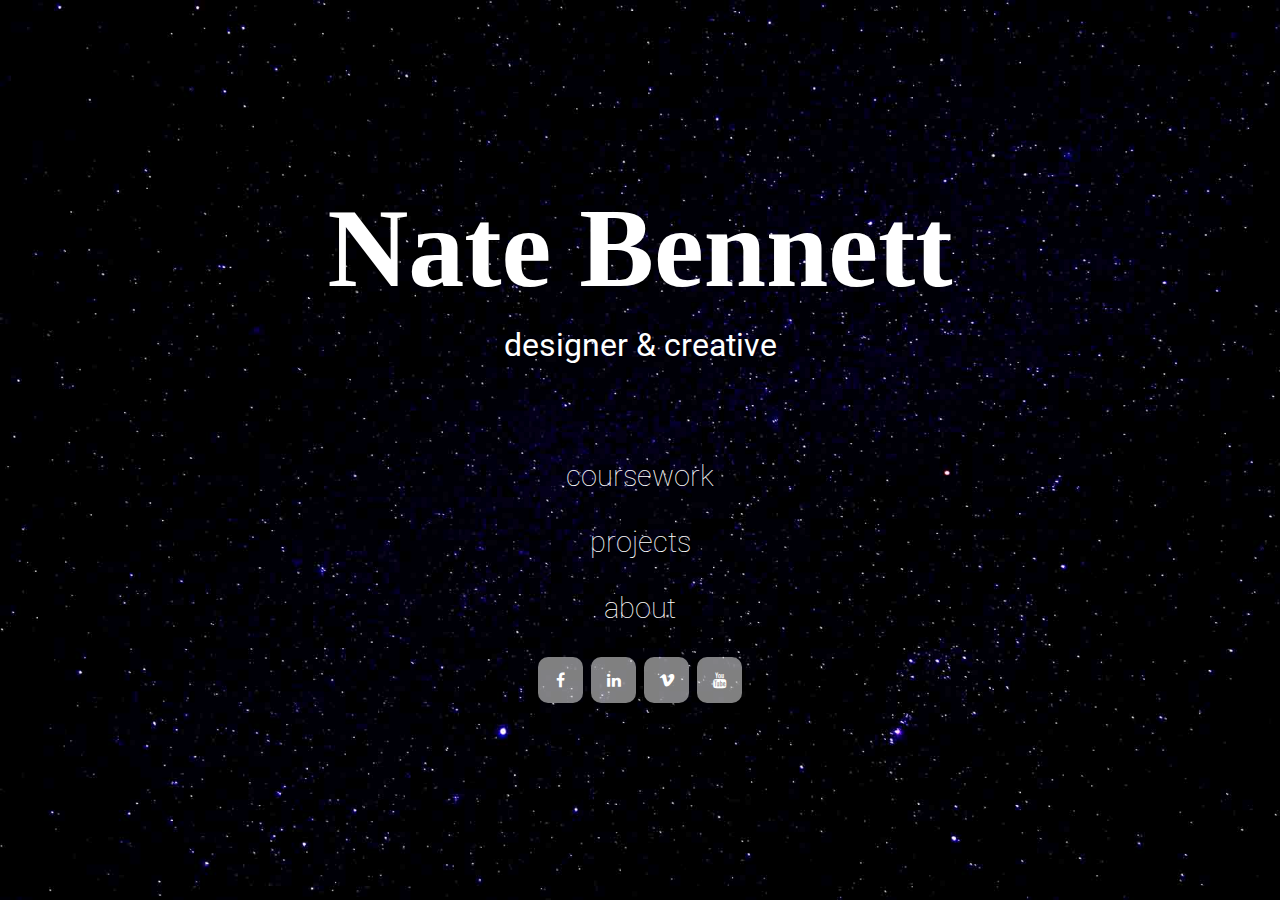
<file: index.html>
<!DOCTYPE html>
<html lang="en">
<head>
	<meta charset="UTF-8">
  	<meta name="viewport" content="width=device-width, initial-scale=1.0">
	<title>Nate's TAM Portal</title>
	<link href="css/reset.css" type="text/css" rel="stylesheet">
	<link href="css/tamportal.css" type="text/css" rel="stylesheet">
	<link rel="stylesheet" href="https://cdnjs.cloudflare.com/ajax/libs/font-awesome/4.7.0/css/font-awesome.min.css">

	<link href="https://fonts.googleapis.com/css?family=Roboto:100,300,400,500,700" rel="stylesheet">
</head>
<body>
	<div class="center">
		<h1 id="hometitle">Nate Bennett</h1>
		<p id="subtitle">designer & creative</p>
		<div id="links">
			<a href="work.html" id="work">coursework</a>
			<a href="projects.html" id="projects">projects</a>
			<a href="about.html" id="about">about</a>
		</div>
		<div id="icons">
			<!--These icons, and the linked stylesheet above enabling them, are from cdnjs.cloudflare.com-->
			<a href="https://www.facebook.com/nate.bennett.739" class="fa fa-facebook" target="_blank"></a>
			<a href="https://www.linkedin.com/in/ntbnt/" class="fa fa-linkedin" target="_blank"></a>
			<a href="https://vimeo.com/user66214693" class="fa fa-vimeo" target="_blank"></a>
			<a href="https://www.youtube.com/channel/UCVBuy8TVcB4Cj42Q-a7yVcg" class="fa fa-youtube" target="_blank"></a>
		</div>
	</div>
</body>
</html>
</file>
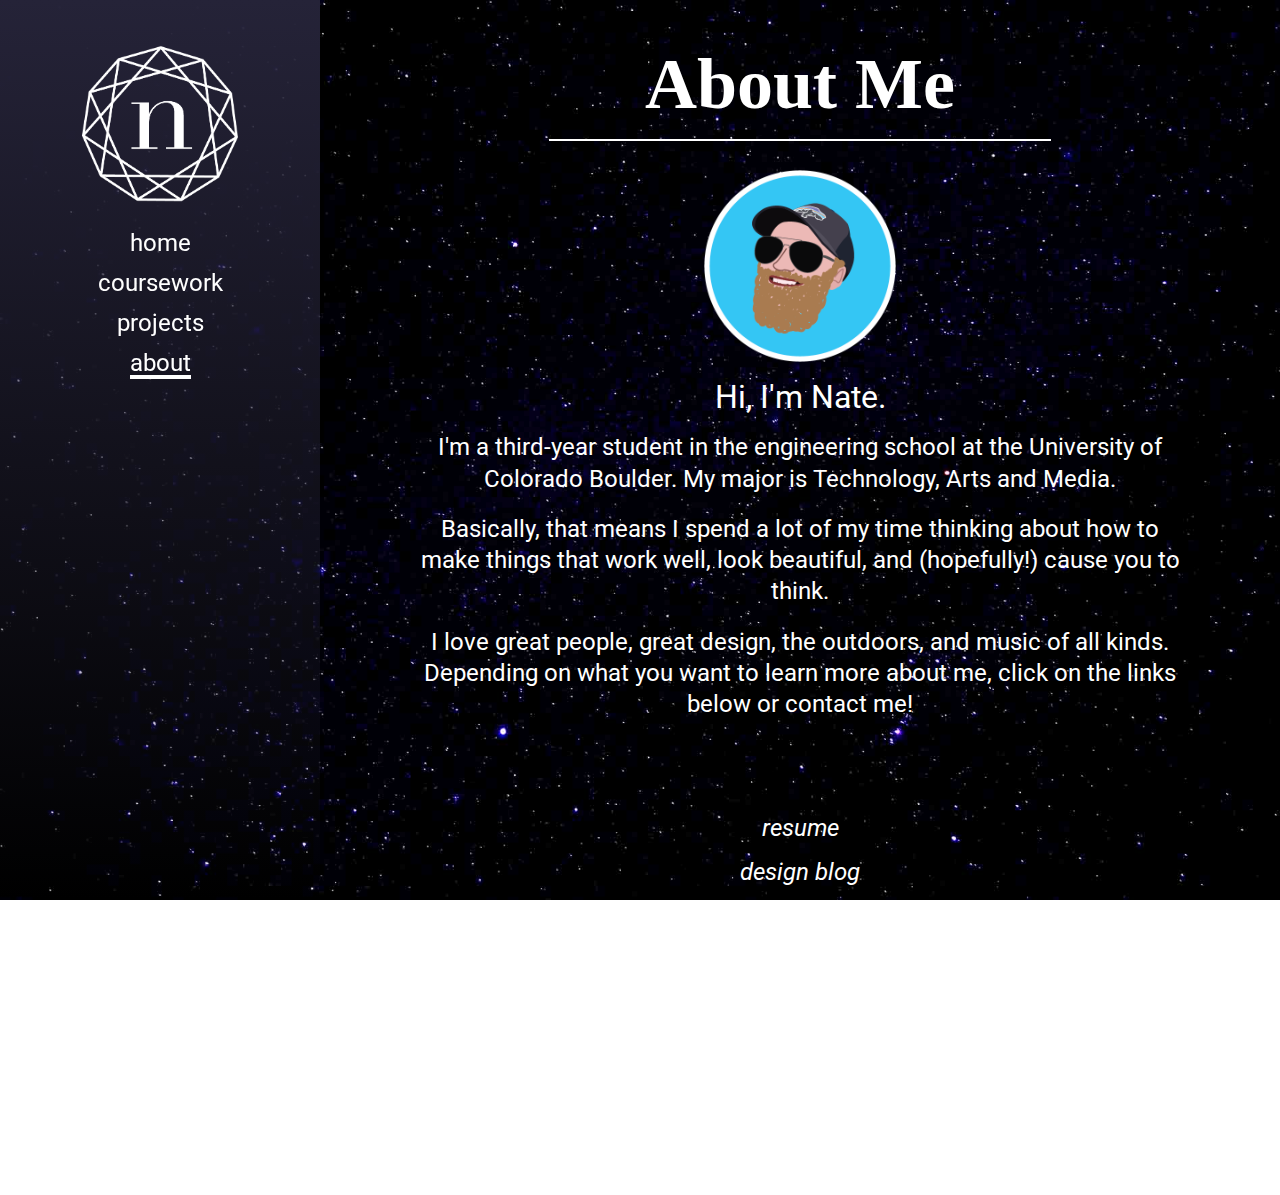
<file: about.html>
<!DOCTYPE html>
<html lang="en">
<head>
	<meta charset="UTF-8">
  	<meta name="viewport" content="width=device-width, initial-scale=1.0">
	<title>About</title>
	<link href="css/reset.css" type="text/css" rel="stylesheet">
	<link href="css/tamportal.css" type="text/css" rel="stylesheet">

	<link href="https://fonts.googleapis.com/css?family=Roboto:100,300,400,500,700" rel="stylesheet">
</head>
<body>
	<div id="container">
		<nav>
			<img id="logo" src="images/logo.png" alt="logo">
			<a href="index.html" class="navlink">home</a>
			<a href="work.html" class="navlink">coursework</a>
			<a href="projects.html" class="navlink">projects</a>
			<a href="about.html" class="on navlink">about</a>
		</nav>
		<main>
			<h1 class="subhead">About Me</h1>
			<img id="face" src="images/p3/face.png" alt="face">
			<p>Hi, I'm Nate.</p>
			<p class="smaller">I'm a third-year student in the engineering school at the University of Colorado Boulder. My major is Technology, Arts and Media.</p>
			<p class="smaller">Basically, that means I spend a lot of my time thinking about how to make things that work well, look beautiful, and (hopefully!) cause you to think.</p>
			<p class="smaller">I love great people, great design, the outdoors, and music of all kinds. Depending on what you want to learn more about me, click on the links below or contact me!</p>
		</main>
		<footer>
			<a class="aboutlink" id="firstlink" href="resume.pdf" target="_blank">resume</a>
			<a class="aboutlink" id="aboutlink" href="https://natebennett1.wordpress.com/" target="_blank">design blog</a>
			<a class="aboutlink" href="https://www.facebook.com/nate.bennett.739" target="_blank">facebook</a>
			<a class="aboutlink" href="https://www.linkedin.com/in/ntbnt/" target="_blank">linkedin</a>
			<a class="aboutlink" href="https://vimeo.com/user66214693" target="_blank">vimeo</a>
			<a class="aboutlink" href="https://www.youtube.com/channel/UCVBuy8TVcB4Cj42Q-a7yVcg" target="_blank">youtube</a>
			<a class="aboutlink" id="email" href="mailto:nathanael.bennett@colorado.edu">email</a>
		</footer>
		<script>
			var email = document.getElementById("email");
			email.addEventListener("mouseover", function(){document.getElementById("email").textContent = "nathanael.bennett@colorado.edu";}, false)
			email.addEventListener("mouseout", function(){document.getElementById("email").textContent = "email";}, false)
		</script>
	</div>
</body>
</html>
</file>
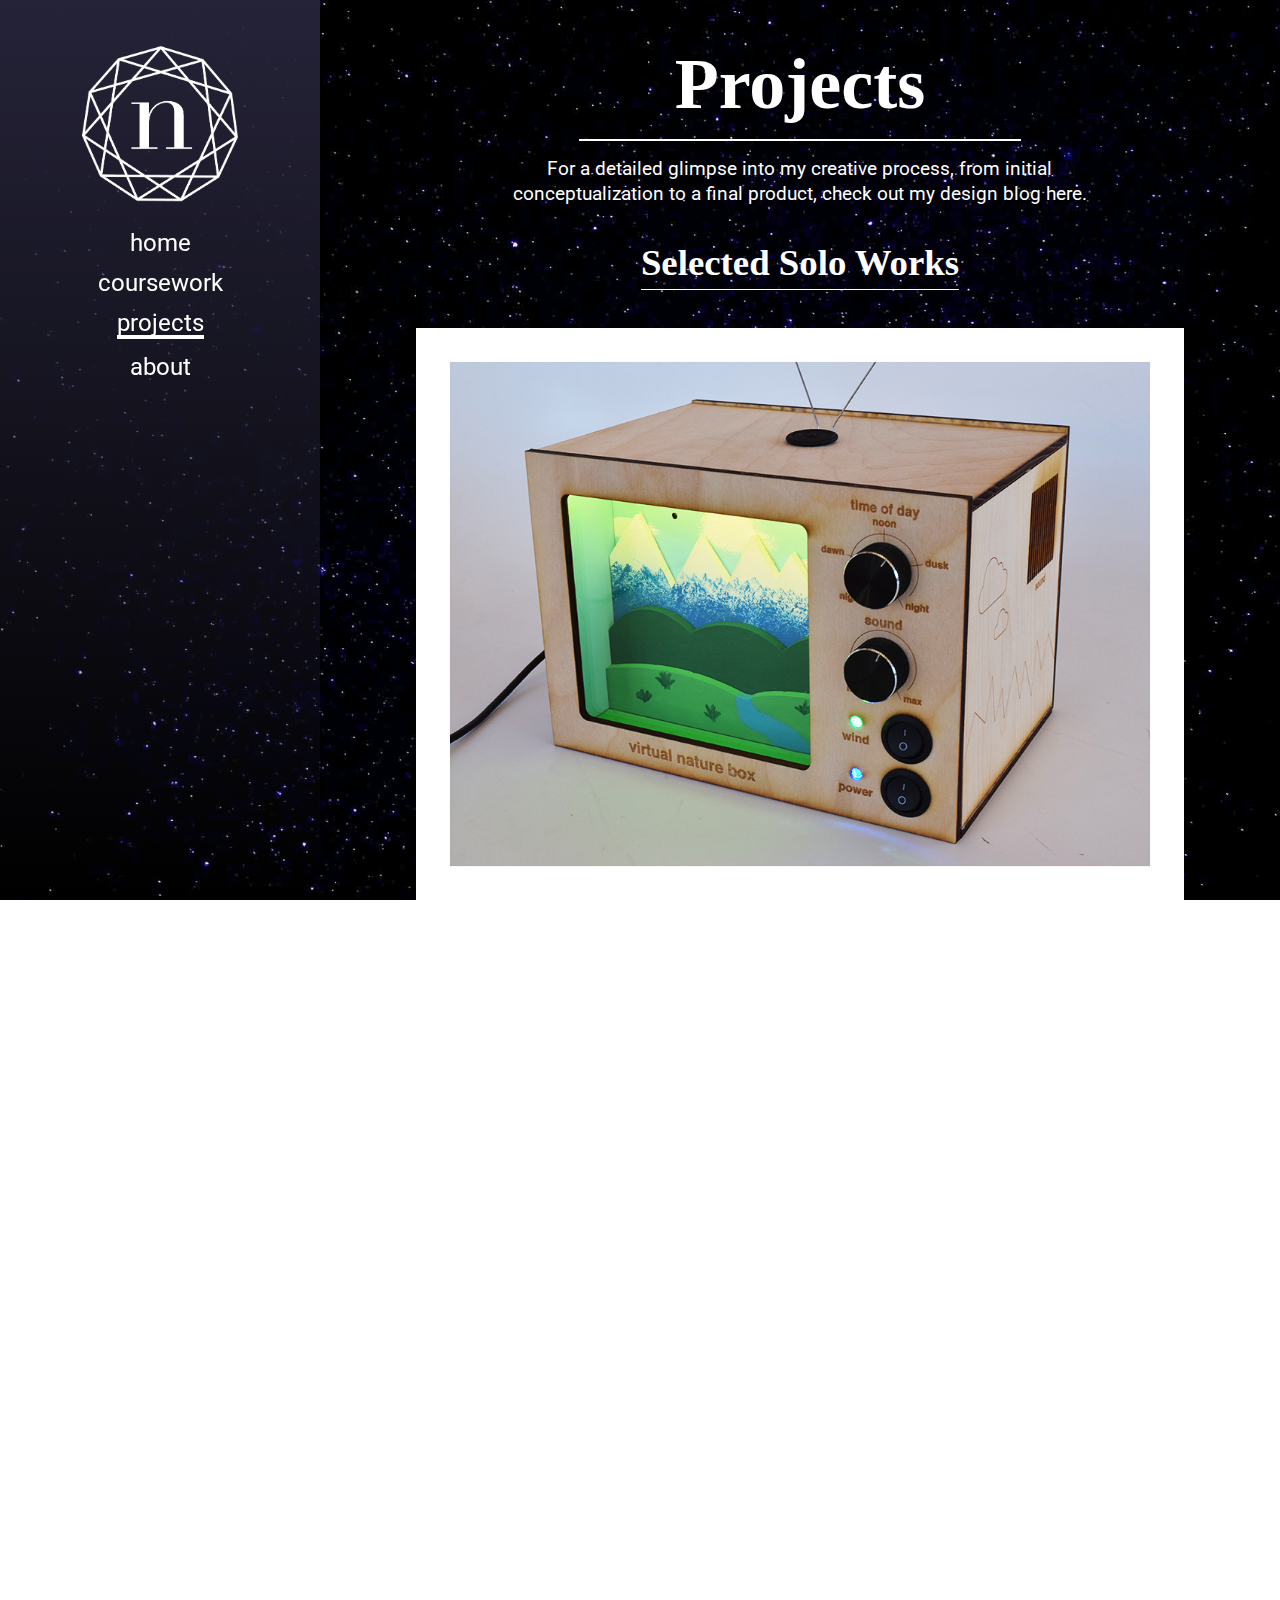
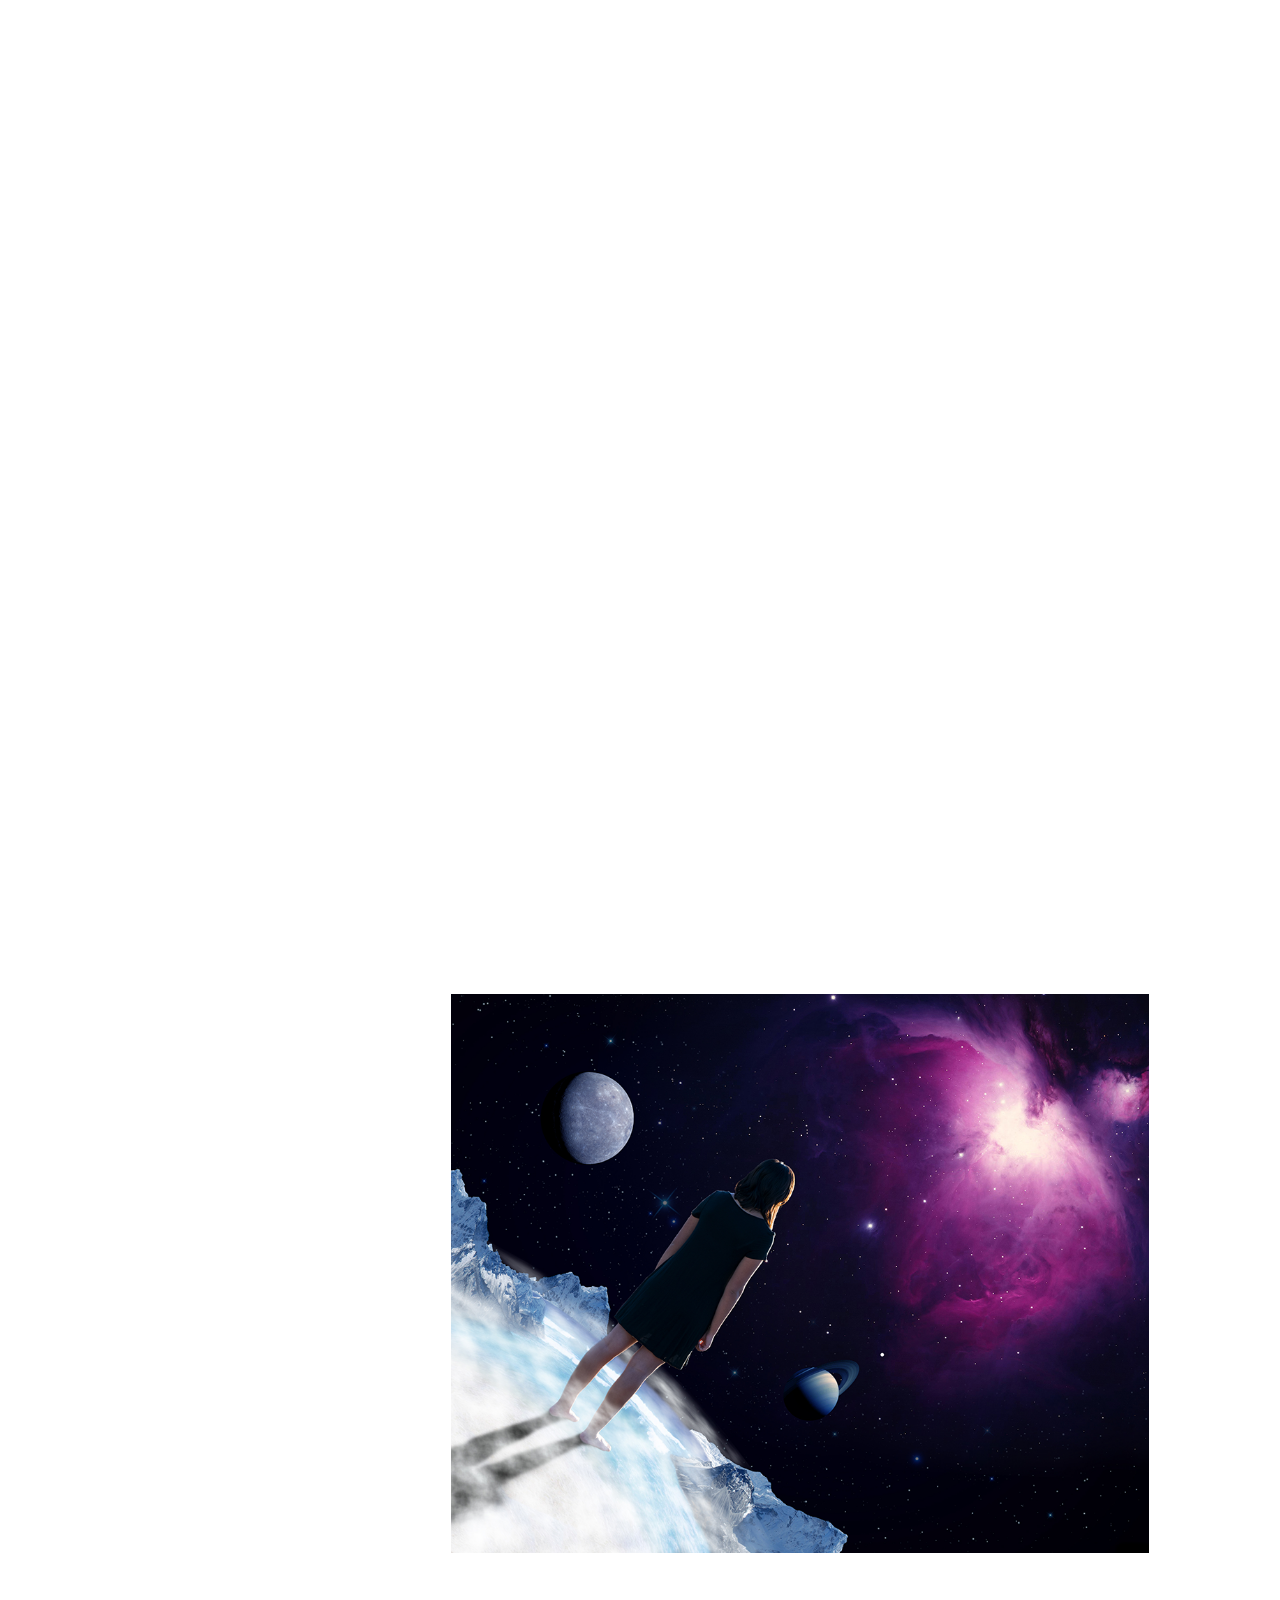
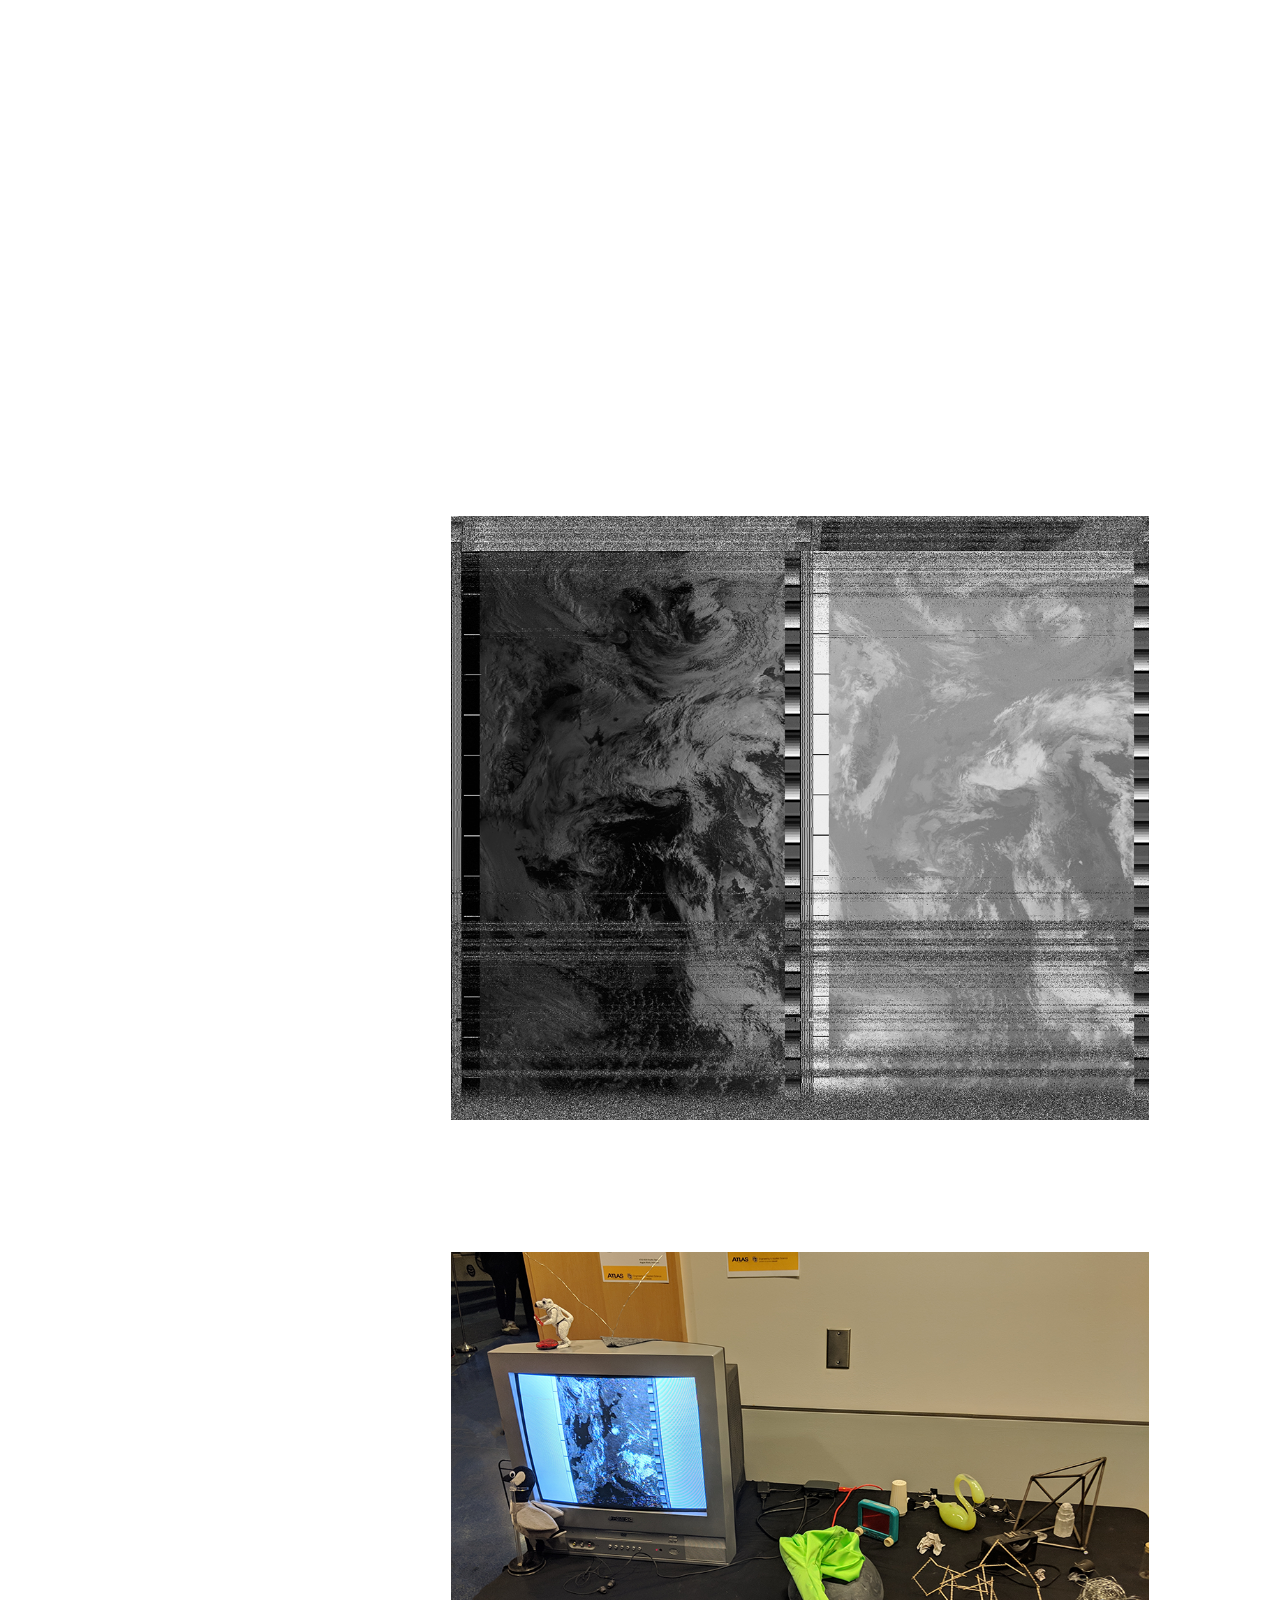
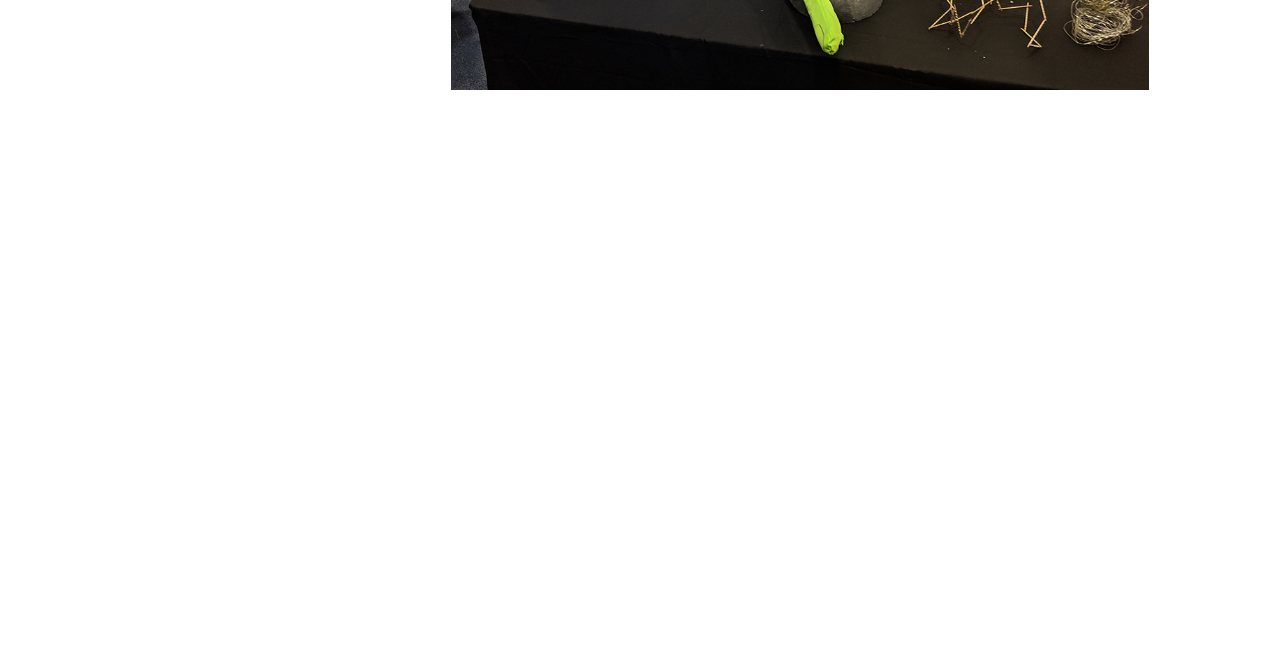
<file: projects.html>
<!DOCTYPE html>
<html lang="en">
<head>
	<meta charset="UTF-8">
  	<meta name="viewport" content="width=device-width, initial-scale=1.0">
	<title>Projects</title>
	<link href="css/reset.css" type="text/css" rel="stylesheet">
	<link href="css/tamportal.css" type="text/css" rel="stylesheet">

	<link href="https://fonts.googleapis.com/css?family=Roboto:100,300,400,500,700" rel="stylesheet">
</head>
<body>
	<div id="container">
		<nav>
			<img id="logo" src="images/logo.png" alt="logo">
			<a href="index.html" class="navlink">home</a>
			<a href="work.html" class="navlink">coursework</a>
			<a href="projects.html" class="on navlink">projects</a>
			<a href="about.html" class="navlink">about</a>
		</nav>
		<main>
			<h1 class="subhead" id="workhead">Projects</h1>
			<div class="projintro">
				<p id="bloglink">For a detailed glimpse into my creative process, from initial conceptualization to a final product, check out my design blog <a class="worklink" href="https://natebennett1.wordpress.com" target="_blank">here</a>.</p>
			</div>
			<h2 class="solo">Selected Solo Works</h2>
			<div class="projbox">
				<img class="projimg" src="images/vnb.png" alt="web screenshot">
				<div class="pwords">
					<h2 class="projhead">Virtual Nature Box</h2>
					<p class="install projdesc">Maker Made 2019 Gallery, BLDG 61.</p>
					<p class="projdesc">Wood, Acrylic, Paint, Microcontroller & Electronic Components, 2018.</p>
					<p class="projdesc">8.5" x 9" x 6".</p>
					<p class="projdesc">Now, all you need to experience the sounds and sights of nature is the brand new Virtual Nature Box. Outfitted with an adjustable time-of-day lighting system, authentic audio effects, and a powerful wind generator, this portable nature package also features a beautiful hand-painted scenery insert and durable wood construction.</p>
					<p class="projdesc">The inspiration for this project arose from a discussion about virtual reality in one of my classes, and the book <span class="italic"> The Nature Fix</span> by Florence Williams. Despite many the technological advances in the past few years, our attempts at creating representations of nature (from photos and film to 3D virtual reality experiences) fail at creating the same kind of awe, joy, contentment, and chemical changes in the brain that authentic experiences of being outside can create.</p>
					<p class="projdesc">Therefore, I designed the Virtual Nature Box to be a satire on this idea of virtual nature experiences, playing on the fact that despite the newest technology and effects, virtual nature can’t really compare to the real thing: being outside.</p>
					<p class="projdesc">Watch a video demo of how it works <a class="worklink" href="https://www.youtube.com/watch?v=VK8nKZP-G88" target="_blank">here</a>, or explore more pictures and documentation of my process <a class="worklink" href="https://natebennett1.wordpress.com/2018/12/17/project-2-virtual-nature-box/" target="_blank">here</a>!</p>
					<p class="last projdesc">Created as an original design for a physical computing class in the BTU lab at the University of Colorado, Boulder.</p>
				</div>
			</div>
			<div class="projbox">
				<iframe width="900" height="410" class="projimg" src="https://www.youtube.com/embed/ynyai1e-qgE" frameborder="0" allow="accelerometer; autoplay; encrypted-media; gyroscope; picture-in-picture" allowfullscreen></iframe>
				<div class="pwords">
					<h2 class="projhead">Separation Anxiety</h2>
					<p class="projdesc">Film, 2018.</p>
					<p class="projdesc">An exploration into the deteriorating relationship between humans and nature, and how our trends towards urbanization (and away from natural areas) may be contributing to higher rates of mental and physical health issues.</p>
					<p class="last projdesc">For this film, I shot all of the footage, composed the score using Ableton Live, conducted the interviews, and synthesized research from peer-reviewed articles with all of these components to create a finished product.</p>
				</div>
			</div>
			<div class="projbox">
				<img class="projimg" src="images/void.png" alt="web screenshot">
				<div class="pwords">
					<h2 class="projhead">Beautiful Void</h2>
					<p class="install projdesc">ATLAS Spring 2019 Art Installation.</p>
					<p class="projdesc">Photocollage, 2017.</p>
					<p class="projdesc">36" x 24".</p>
					<p class="projdesc">A reminder of the smallness of our existence compared to the unfathomable scope of the universe.</p>
					<p class="last projdesc">Model: Leilani Osmundson</p>
				</div>
			</div>
			<h2 class="solo">Selected Group Exhibition</h2>
			<div class="projbox">
				<img class="projimg" src="images/etv.png" alt="web screenshot">
				<img class="projimg" src="images/etv2.png" alt="web screenshot">
				<div class="pwords">
					<h2 class="projhead">E.T.V.</h2>
					<p class="install projdesc">ATLAS Institute, University of Colorado Boulder.</p>
					<p class="projdesc">Mixed media, 2018.</p>
					<p class="projdesc">An eclectic installation that draws inspiration from the retro aesthetic and features a powerful ability to track nearby satellites. E.T.V. dares its audience to dive into a story defined by shifting realities and the nebulous nature of truth.</p>
					<p class="last projdesc">This installation includes a sculpture of a finger that points in real time to low-earth orbit satellites traveling overhead. A Raspberry Pi computer constantly pulls satellite location data from the SatNOGS network and transmits it to an Arduino that controls and moves the sculpture. For this project, I was in charge of implementing the Arduino components, including managing the serial communication between the Arduino and a Python program and translating this data into azimuth and elevation coordinates for the servo motors.</p>
				</div>
			</div>
		</main>
	</div>
</body>
</html>
</file>
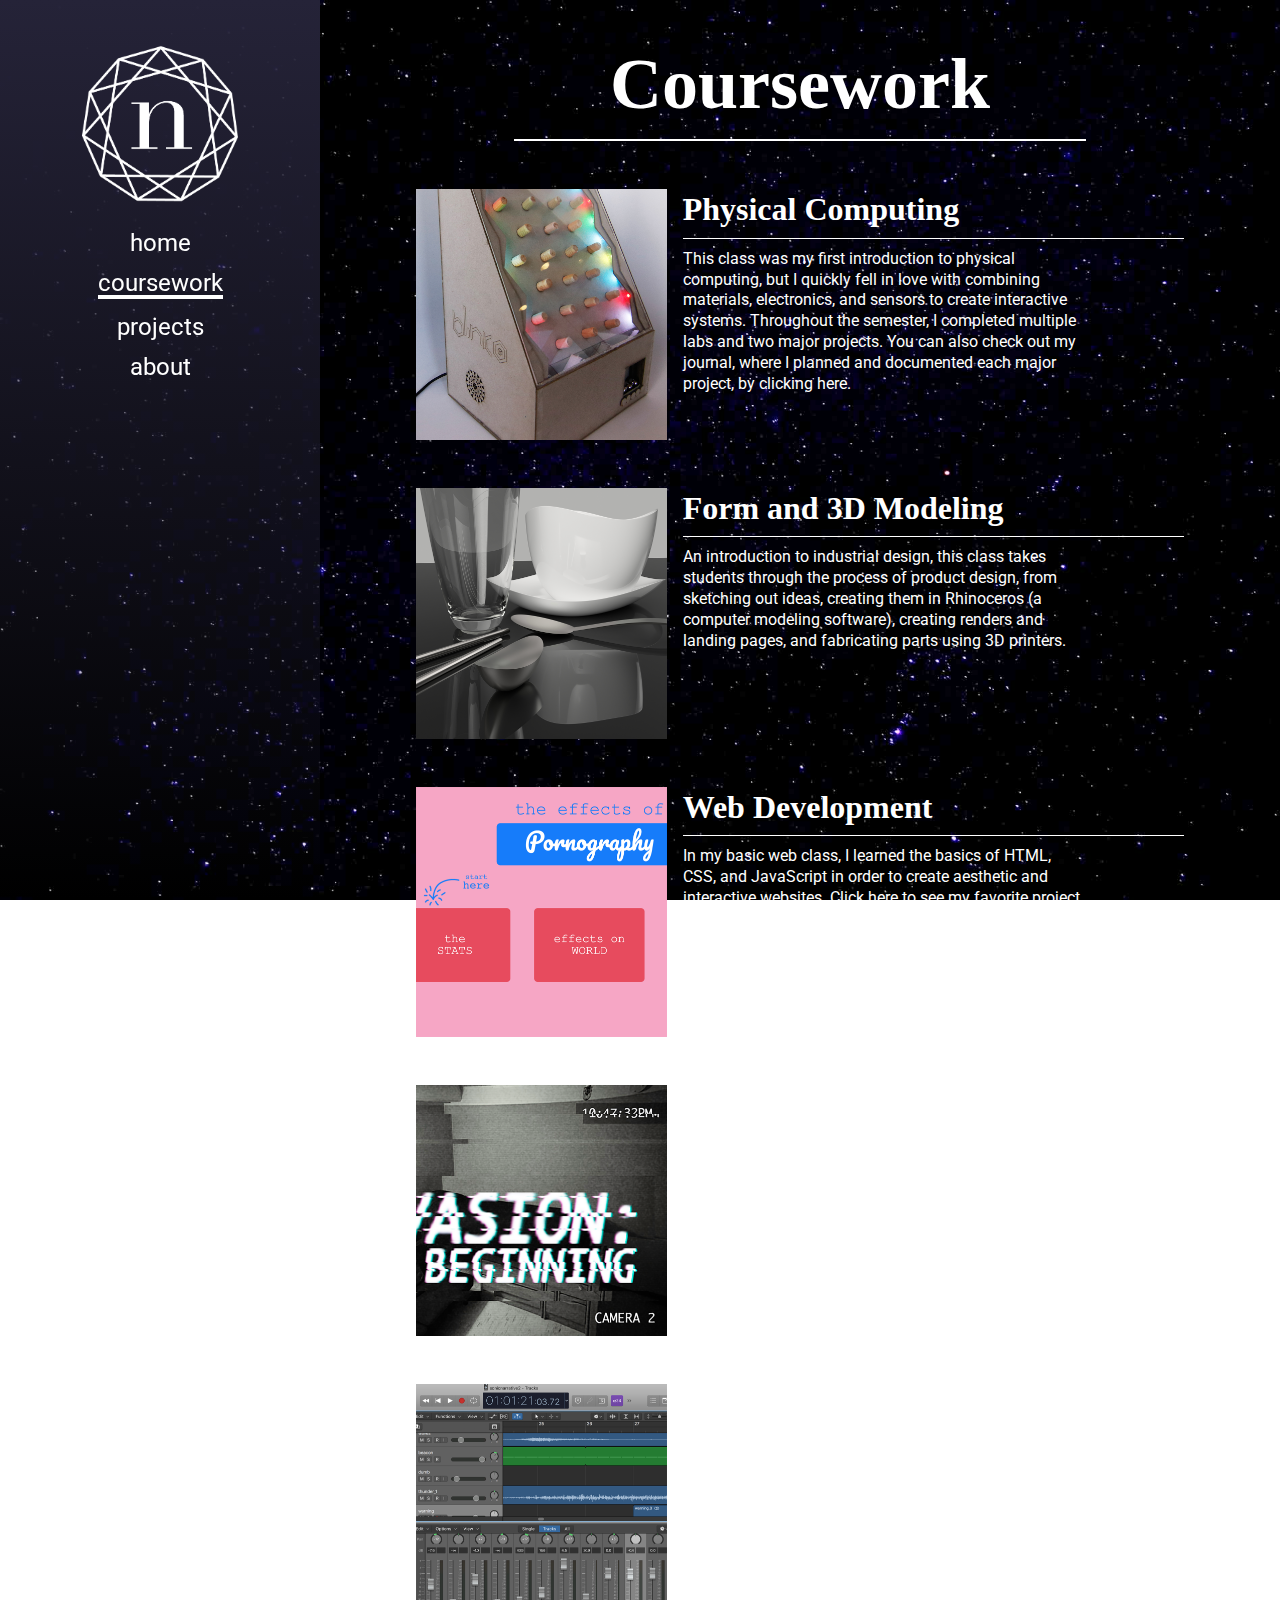
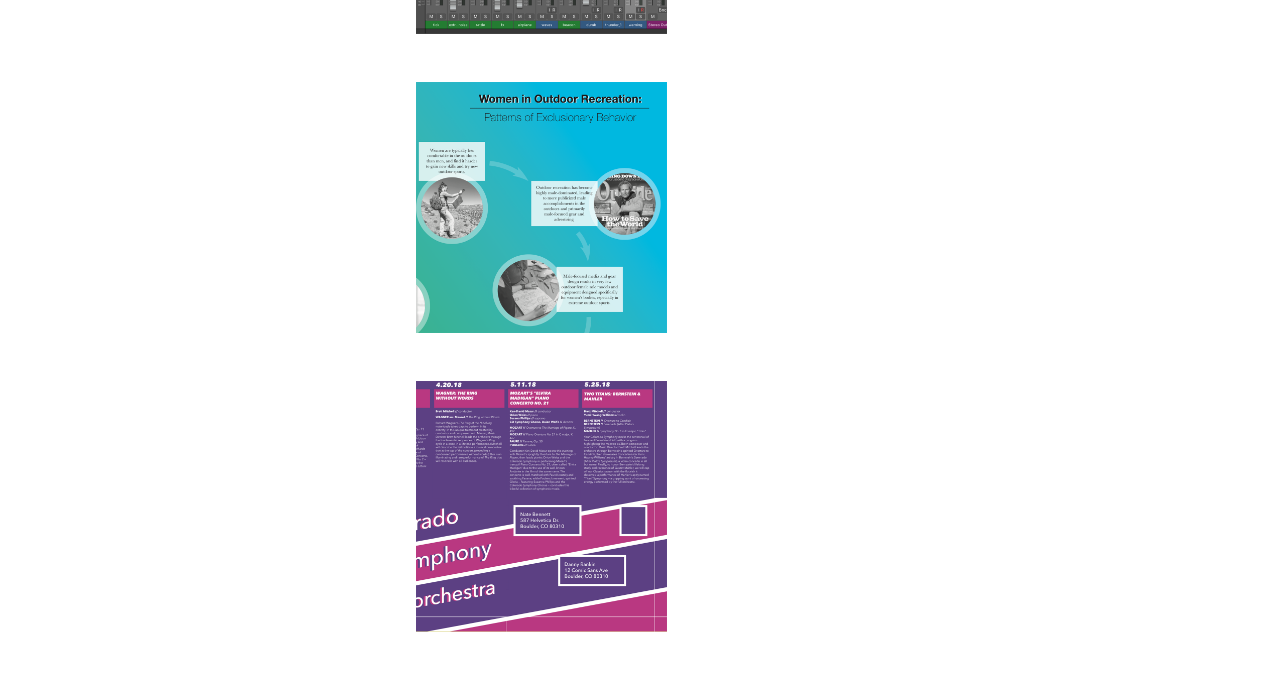
<file: work.html>
<!DOCTYPE html>
<html lang="en">
<head>
	<meta charset="UTF-8">
  	<meta name="viewport" content="width=device-width, initial-scale=1.0">
	<title>Coursework</title>
	<link href="css/reset.css" type="text/css" rel="stylesheet">
	<link href="css/tamportal.css" type="text/css" rel="stylesheet">

	<link href="https://fonts.googleapis.com/css?family=Roboto:100,300,400,500,700" rel="stylesheet">
</head>
<body>
	<div id="container">
		<nav>
			<img id="logo" src="images/logo.png" alt="logo">
			<a href="index.html" class="navlink">home</a>
			<a href="work.html" class="on navlink">coursework</a>
			<a href="projects.html" class="navlink">projects</a>
			<a href="about.html" class="navlink">about</a>
		</nav>
		<main>
			<h1 class="subhead" id="workhead">Coursework</h1>
			<div class="workbox">
				<img class="workimg" src="images/object.png" alt="web screenshot">
				<div class="words">
					<h2 class="workhead">Physical Computing</h2>
					<p class="workdesc">This class was my first introduction to physical computing, but I quickly fell in love with combining materials, electronics, and sensors to create interactive systems. Throughout the semester, I completed multiple labs and two major projects. You can also check out my journal, where I planned and documented each major project, by clicking <a class="worklink" href="https://natebennett1.wordpress.com/category/object" target="_blank">here</a>.</p>
				</div>
			</div>
			<div class="workbox">
				<img class="workimg" src="images/form.png" alt="form screenshot">
				<div class="words">
					<h2 class="workhead">Form and 3D Modeling</h2>
					<p class="workdesc">An introduction to industrial design, this class takes students through the process of product design, from sketching out ideas, creating them in Rhinoceros (a computer modeling software), creating renders and landing pages, and fabricating parts using 3D printers.</p>
				</div>
			</div>
			<div class="workbox">
				<img class="workimg" src="images/web.png" alt="web screenshot">
				<div class="words">
					<h2 class="workhead">Web Development</h2>
					<p class="workdesc">In my basic web class, I learned the basics of HTML, CSS, and JavaScript in order to create aesthetic and interactive websites. Click <a class="worklink" href="web/projects/p2/ppindex.html" target="_blank">here</a> to see my favorite project, which was creating a website about a social issue (I chose pornography). To see all of my work for this course, click <a class="worklink" href="web/index.html" target="_blank">here</a>. You can also check out my journal, where I planned and documented each major project, by clicking <a class="worklink" href="https://natebennett1.wordpress.com/category/web/" target="_blank">here</a>. In Spring 2019, I'll be taking another web development class: Creative Web Development Tools.</p>
				</div>
			</div>
			<div class="workbox">
				<img class="workimg" src="images/image2.png" alt="image screenshot">
				<div class="words">
					<h2 class="workhead">Photography</h2>
					<p class="workdesc">This class explored various aspects of image making, from the very first camera obscura to modern production techniques and technologies. Topics included photocollage, glitch art, creating narratives through sequence, and basic video editing with mixed source material. <!--broken link And you can browse through my personal photography <a class="worklink" href="https://www.instagram.com/natenda/" target="_blank">here</a>.--></p>
				</div>
			</div>
			<div class="workbox">
				<img class="workimg" src="images/sound.png" alt="sound screenshot">
				<div class="words">
					<h2 class="workhead">Sound and Music Technology</h2>
					<p class="workdesc">My sound classes have covered everything from musique concrete and video game design to song composition, live performance, and podcast-style audio essays. I've used Logic Pro X, Reason, and Ableton Live for composing, mixing and mastering. Listen to my work <a class="worklink" href="https://soundcloud.com/nate-bennett-973113139/sets/tamsound" target="_blank">here</a>.
				</div>
			</div>
			<div class="workbox">
				<img class="workimg" src="images/multi.png" alt="sound screenshot">
				<div class="words">
					<h2 class="workhead">Leadership Studies</h2>
					<p class="workdesc">For my leadership program, I've taken several courses focused on effective communication, management and interpersonal skills. In my most recent leadership class, I studied male domination in outdoor sports, and was able to implement research and design skills to examine the issue from multiple perspectives.</p>
				</div>
			</div>
			<div id="last" class="workbox">
				<img class="workimg" src="images/text.png" alt="text screenshot">
				<div class="words">
					<h2 class="workhead">Typography and Graphic Design</h2>
					<p class="workdesc">This text class focused on elements of typography and visual design, creating projects such as concert series mailers, type specimen posters, and an interactive infographic. Check out my infographic, in the style of a mobile app, on the overcrowding of America's public spaces <a class="worklink" href="https://invis.io/P6EVHMKUF" target="_blank">here</a>.</p>
				</div>
			</div>

		</main>
	</div>
</body>
</html>
</file>
<file: css/tamportal.css>
body{
	background-image: url("../images/stars.jpg");
	background-size: cover;
	background-attachment: fixed;
	color: white;
	font-family: 'Roboto', sans-serif;
}

#hometitle{
	color: white;
	font-size: 700%;
	font-weight: bold;
	font-family: "Georgia", serif;
}

h1{
	font-size: 450%;
	font-weight: bold;
	font-family: "Georgia", serif;
}
.italic{
	font-style: italic;
}
.center{
	display: flex;
	flex-direction: column;
	justify-content: center;
	align-items: center;
	height: 100vh;
}

#subtitle{
	font-size: 200%;
}

#links{
	margin-top: 5%;
	font-size: 180%;
	font-weight: 100;
	display: flex;
	flex-direction: column;
	justify-content: center;
}

#work, #about, #projects{
	padding: 0px;
}
a:link, a:active{
	text-decoration: none;
	color: white;
}
#work:hover{
	opacity: .5;
	font-style: italic;
}
#about:hover{
	opacity: .5;
	font-style: italic;
	/*border-top: 4px solid white;
	border-bottom: 4px solid white;
	transition: .3s;*/
}

#projects:hover{
	opacity: .5;
	font-style: italic;
}

a:visited{
	color: white;
}

.fa{
  padding: 15px;
  font-size: 60px;
  width: 15px;
  text-align: center;
  text-decoration: none;
  border-radius: 10px;
  margin: 5px 2px;
  background-color: hsla(0, 100%, 100%, 0.5);
}
.fa:hover{
	opacity: .7;
}

#work, #about, #projects{
	margin-left: auto;
	margin-right: auto;
	margin-top: 25%;
}
#about{
	margin-bottom: 30px;
}

#container{
	display: grid;
	grid-template-columns: 1fr 3fr;
}
nav{
	grid-column-start: 1;
	grid-column-end: 2;
	position: fixed;
	background: rgb(37,35,56);
	background: linear-gradient(180deg, rgba(37,35,56,1) 0%, rgba(119,119,128,0) 100%, rgba(0,212,255,1) 100%);
	height: 100vh;
	width: 25vw;
	display: flex;
	flex-direction: column;
	align-items: center;

}
main{
	grid-column-start: 2;
	grid-column-end: 3;
	display: flex;
	flex-direction: column;
	justify-content: center;
	align-items: center;
}
#logo{
	width: 15vw;
	margin-top: 10%;
}

.navlink{
	font-size: 150%;
	margin-top: 5%;
}
.navlink:hover{
	opacity: .5;
	/*border-top: 4px solid white;
	border-bottom: 4px solid white;
	transition: .3s;*/
}
.on{
	border-bottom: 4px solid white;
}

.subhead{
	margin-top: 5%;
	padding: 0% 10% 2% 10%;
	border-bottom: 2px solid white;
}

#face{
	width: 20%;
	margin-top: 3%;
}

p{
	font-size: 200%;
	margin-top: 2%;
	max-width: 80%;
}
.smaller{
	font-size: 150%;
	text-align: center;
	line-height: 1.3em;

}
footer{
	grid-column-start: 2;
	grid-column-end: 3;
	display: flex;
	flex-direction: column;
	justify-content: center;
	align-items: center;
	font-style: italic;
	font-size: 150%;
}

.aboutlink{
	margin-top: 2%;
}

.aboutlink:hover{
	opacity: .5;
}

#email{
	margin-bottom: 10%;
}
#firstlink{
	margin-top: 10%;
}
.projintro{
	max-width: 80%;
	display: flex;
	align-items: center;
	flex-direction: column;
	text-align: center;

}
.projbox{
	max-width: 80%;
	display: flex;
	align-items: center;
	flex-direction: column;
}
.projimg{
	width: 100%;
	margin: 5% 0% 3% 0%;
}
.projdesc{
	font-size: 100%;
	line-height: 1.3em;
}
.pwords{
	width: 80%;
}
.solo{
	font-family: "Georgia", serif;
	font-weight: bold;
	font-size: 230%;
	margin-top: 4%;
	padding-bottom: 7px;
	border-bottom: 1px solid white;

}
.install{
	font-weight: bold;
}
.last{
	margin-bottom: 20%;
}
#bloglink{
	font-size: 120%;
	line-height: 1.3em;
	justify-content: center;
}
.workbox{
	max-width: 80%;
	display: grid;
	grid-template-columns: 1fr 2fr;
	grid-column-gap: 1em;
	margin-top: 5%;
}

.workimg{
	grid-column-start: 1;
	grid-column-end: 2;
	width: 100%;
}

.words{
	grid-column-start: 2;
	grid-column-end: 3;
	display: flex;
	flex-direction: column;
}

.workdesc{
	font-size: 100%;
	line-height: 1.3em;
}

.workhead, .projhead{
	font-size: 200%;
	font-weight: bold;
	font-family: "Georgia", serif;
	padding-bottom: 7px;
	border-bottom: 1px solid white;
}
.workhead{
	line-height: 1.3em;
}
.projhead{
	font-style: italic;
}

.worklink:hover{
	opacity: .7;
}

#last{
	margin-bottom: 50px;
}

/*This is to target a bug that was messing up my site in firefox*/
@-moz-document url-prefix(){ 
  .subhead{
     margin-top: 5%;
  }
  footer{
  	margin-top: 200px;
  	margin-bottom: 20%;
  	line-height: 1.5em;
  }
  #hometitle{
  	margin-top: 5%;
  }
}

/*Responsivity*/
@media screen and (min-width: 850px)
{

}
@media screen and (max-width: 849px)
{
	h1{
		font-size: 300%;
	}
	p{
		font-size: 140%;
	}
	.solo{
		font-size: 170%;
	}
	.smaller{
		font-size: 110%;
	}
	#face{
		width: 30%;
	}
	.navlink{
		font-size: 120%;
		line-height: 1.2em;
	}
	#hometitle{
		font-size: 400%;
	}
	#subtitle{
		font-size: 150%;
	}
	#links{
		font-size: 130%;
	}
	.workbox{
		display: flex;
		flex-direction: column;
		justify-content: center;
		align-items: center;
		margin-top: 15%;
	}
	.words{
		display: flex;
		flex-direction: column;
		justify-content: center;
		align-items: center;
		text-align: center;
		margin-top: 5%;
	}
	.workimg{
		width: 60%;
	}
	.workhead{
		font-size: 160%;

	}
	.workdesc{
		font-size: 90%;
	}
	.aboutlink{
		font-size: 80%;
	}
	.projhead{
		font-size: 150%;
	}
	.subhead{
		margin-top: 10%;
	}
	.projdesc{
		margin-top: 3%;
	}
	.on{
		border-bottom: 2px solid white;
	}
	@-moz-document url-prefix(){ 
	  .subhead{
	     margin-top: 5%;
	  }
	  /*#workhead{
	  	margin-top: 200px;
	  }*/
	  footer{
	  	margin-top: 150px;
	  	margin-bottom: 20%;
	  	line-height: 1.5em;
	  }
	  .workbox{
	  	margin-top: 3%;
	  }
	  #last{
	  	margin-bottom: 0px;
	  	padding-bottom: 50px;
	  }
	}
}
@media screen and (max-width: 500px)
{
	#bloglink{
		font-size: 100%;
	}
	.projdesc{
		margin-top: 5%;
	}
	.aboutlink{
		font-size: 70%;
	}
	.subhead{
		font-size: 230%;
	}
	.solo{
		font-size: 140%;
		margin-top: 10%;
		margin-bottom: 5%;
	}
	.projhead, .workhead{
		font-size: 140%;
	}
	.projhead{
		margin-top: 5%;
	}
	#hometitle{
		font-size: 250%;
	}
	#subtitle{
		font-size: 120%;
	}
	#links{
		font-size: 100%;
	}
	.navlink{
		font-size: 90%;
	}
	.on{
		border-bottom: 1px solid white;
	}
	@-moz-document url-prefix(){
		.subhead{
			font-size: 160%;
		}
	}
}
</file>
